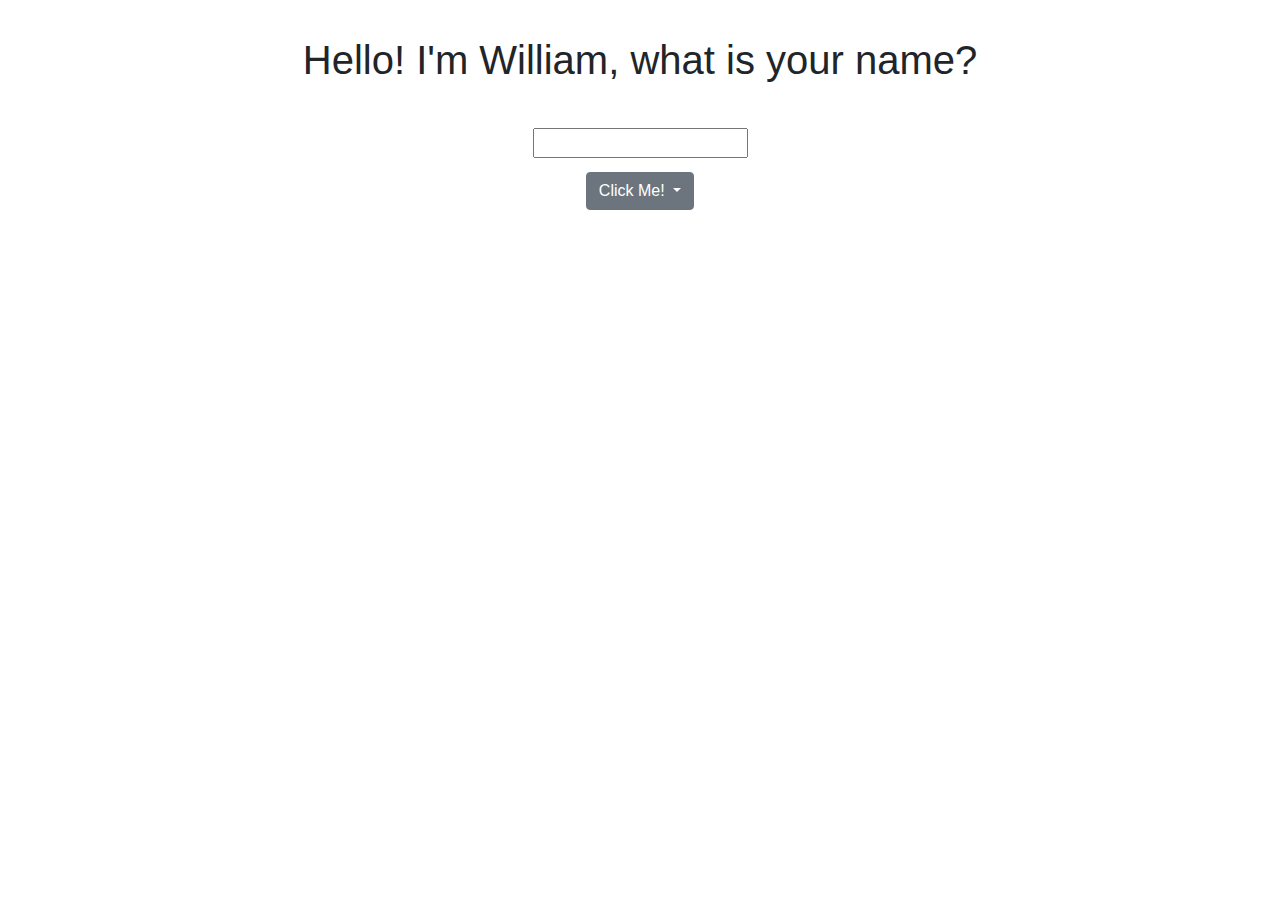
<file: Week 8 - Web Dev/homepage/homepage/index.html>
<!DOCTYPE html>

<html lang="en">
    <head>
        <link href="https://stackpath.bootstrapcdn.com/bootstrap/4.5.0/css/bootstrap.min.css" rel="stylesheet">
        <link href="styles.css" rel="stylesheet">
        <script src="https://code.jquery.com/jquery-3.5.1.slim.min.js" integrity="sha384-DfXdz2htPH0lsSSs5nCTpuj/zy4C+OGpamoFVy38MVBnE+IbbVYUew+OrCXaRkfj" crossorigin="anonymous"></script>
        <script src="https://cdn.jsdelivr.net/npm/popper.js@1.16.1/dist/umd/popper.min.js" integrity="sha384-9/reFTGAW83EW2RDu2S0VKaIzap3H66lZH81PoYlFhbGU+6BZp6G7niu735Sk7lN" crossorigin="anonymous"></script>
        <script src="https://stackpath.bootstrapcdn.com/bootstrap/4.5.2/js/bootstrap.min.js" integrity="sha384-B4gt1jrGC7Jh4AgTPSdUtOBvfO8shuf57BaghqFfPlYxofvL8/KUEfYiJOMMV+rV" crossorigin="anonymous"></script>

        <title>William Chu</title>
        <script>
            function greet()
            {
                let name = document.querySelector("#name").value;
                if (name === '')
                {
                    name = "Anon";
                }
                document.querySelector("#visitor").innerHTML = "Welcome to my Homepage, " + name + "! Enjoy your visit (:";
            }
        </script>
    </head>
    <body>
        <div style="text-align: center">

        <h1 style="line-height: 3.0"> Hello! I'm William, what is your name? </h1>

        <form onsubmit="greet(); return false;">
            <input type="text" id ="name">
        </form>

        <h1 id="visitor" style="line-height: 3.0"></h1>

        </div>

      <div class="dropdown" style="text-align: center; line-height: 3.0">
        <button class="btn btn-secondary dropdown-toggle" type="button" id="dropdownMenuButton" data-toggle="dropdown" aria-haspopup="true" aria-expanded="false">
          Click Me!
        </button>
        <div class="dropdown-menu" aria-labelledby="dropdownMenuButton">
          <a class="dropdown-item" href="who_i_am.html">Who I Am</a>
          <a class="dropdown-item" href="what_i_do.html">What I Do</a>
          <a class="dropdown-item" href="contact_info.html">Let's Talk!</a>
        </div>
      </div>

    </body>
</html>
</file>
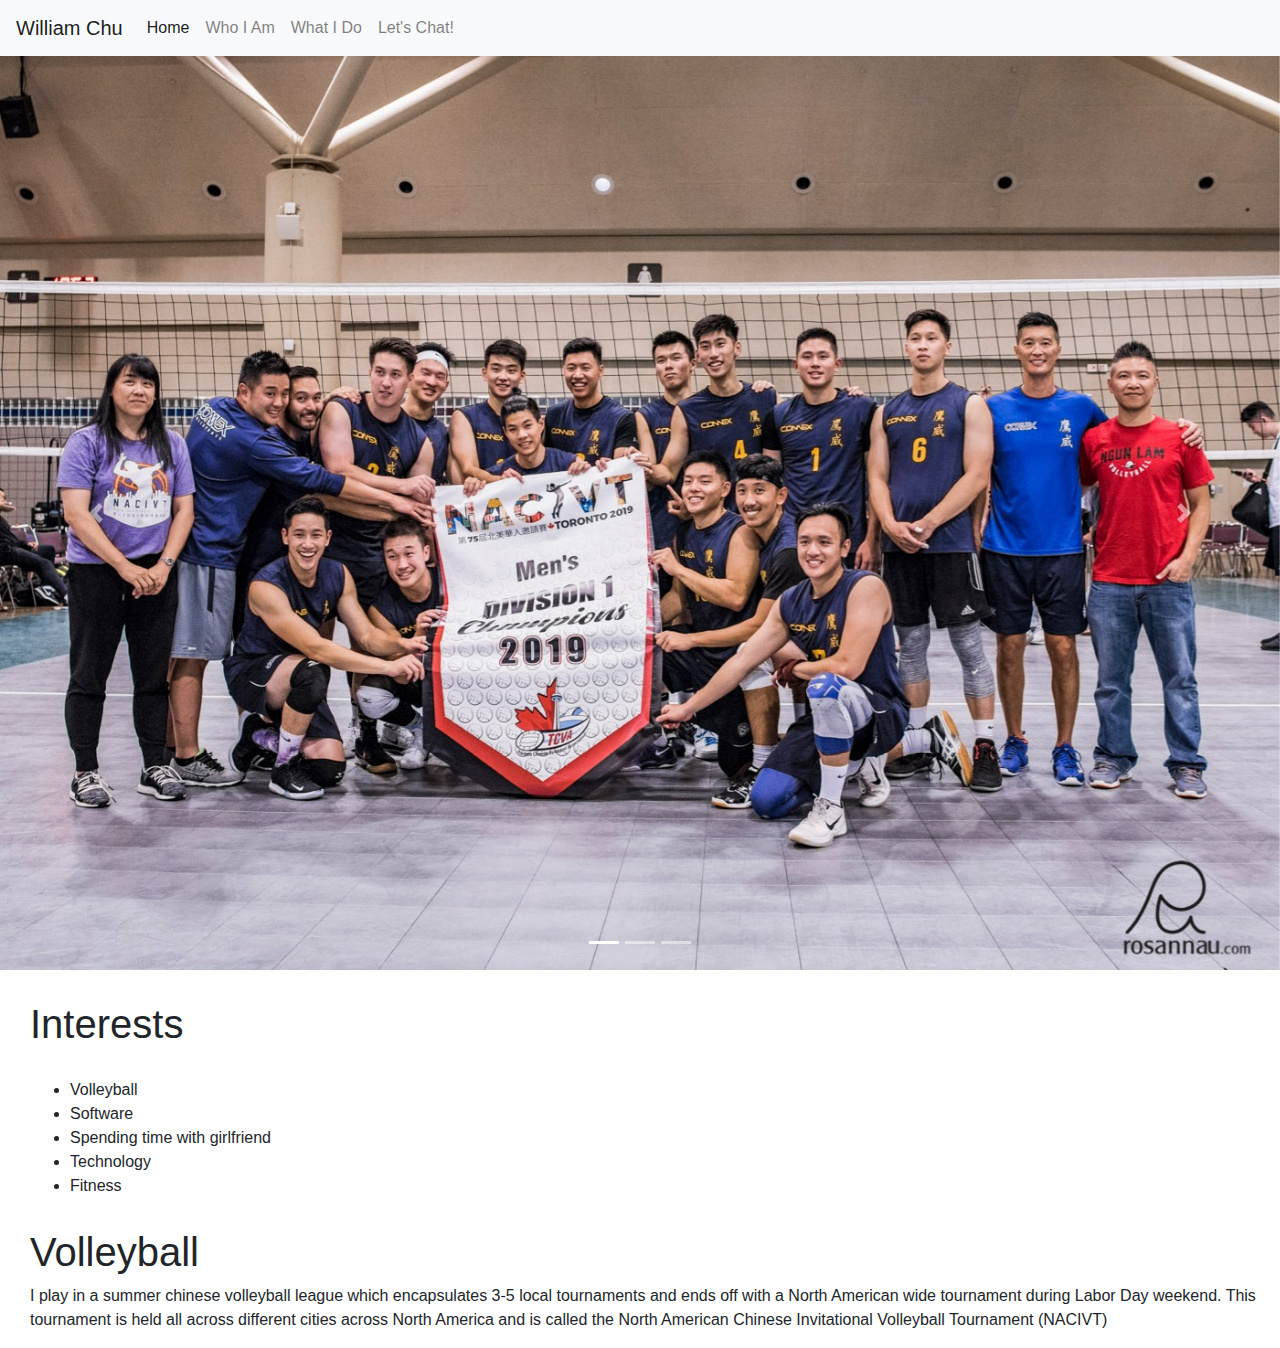
<file: Week 8 - Web Dev/homepage/homepage/what_i_do.html>
<!DOCTYPE html>

<html lang="en">
    <head>
        <link href="https://stackpath.bootstrapcdn.com/bootstrap/4.5.0/css/bootstrap.min.css" rel="stylesheet">
        <link href="styles.css" rel="stylesheet">
        <script src="https://code.jquery.com/jquery-3.5.1.slim.min.js" integrity="sha384-DfXdz2htPH0lsSSs5nCTpuj/zy4C+OGpamoFVy38MVBnE+IbbVYUew+OrCXaRkfj" crossorigin="anonymous"></script>
        <script src="https://cdn.jsdelivr.net/npm/popper.js@1.16.1/dist/umd/popper.min.js" integrity="sha384-9/reFTGAW83EW2RDu2S0VKaIzap3H66lZH81PoYlFhbGU+6BZp6G7niu735Sk7lN" crossorigin="anonymous"></script>
        <script src="https://stackpath.bootstrapcdn.com/bootstrap/4.5.2/js/bootstrap.min.js" integrity="sha384-B4gt1jrGC7Jh4AgTPSdUtOBvfO8shuf57BaghqFfPlYxofvL8/KUEfYiJOMMV+rV" crossorigin="anonymous"></script>

        <title>What I Do</title>

    </head>
    <body>

        <nav class="navbar navbar-expand-lg navbar-light bg-light">
          <a class="navbar-brand" href="index.html">William Chu</a>
          <button class="navbar-toggler" type="button" data-toggle="collapse" data-target="#navbarNav" aria-controls="navbarNav" aria-expanded="false" aria-label="Toggle navigation">
            <span class="navbar-toggler-icon"></span>
          </button>
          <div class="collapse navbar-collapse" id="navbarNav">
            <ul class="navbar-nav">
              <li class="nav-item active">
                <a class="nav-link" href="index.html">Home <span class="sr-only">(current)</span></a>
              </li>
              <li class="nav-item">
                <a class="nav-link" href="who_i_am.html">Who I Am</a>
              </li>
              <li class="nav-item">
                <a class="nav-link" href="what_i_do.html">What I Do</a>
              </li>
              <li class="nav-item">
                <a class="nav-link" href="contact_info.html">Let's Chat!</a>
              </li>

            </ul>
          </div>
        </nav>

        <div id="carouselExampleIndicators" class="carousel slide" data-ride="carousel">
          <ol class="carousel-indicators">
            <li data-target="#carouselExampleIndicators" data-slide-to="0" class="active"></li>
            <li data-target="#carouselExampleIndicators" data-slide-to="1"></li>
            <li data-target="#carouselExampleIndicators" data-slide-to="2"></li>
          </ol>
          <div class="carousel-inner">
            <div class="carousel-item active">
              <img src="NACIVT team.jpg" class="d-block w-100" alt="NACIVT team photo">
            </div>
            <div class="carousel-item">
              <img src="night it up 2018.jpg" class="d-block w-100" alt="Night it Up 2018">
            </div>
            <div class="carousel-item">
              <img src="NACIVT 2019.jpg" class="d-block w-100" alt="NACIVT swing">
            </div>
          </div>
           <a class="carousel-control-prev" href="#carouselExampleIndicators" role="button" data-slide="prev">
            <span class="carousel-control-prev-icon" aria-hidden="true"></span>
            <span class="sr-only">Previous</span>
          </a>
          <a class="carousel-control-next" href="#carouselExampleIndicators" role="button" data-slide="next">
            <span class="carousel-control-next-icon" aria-hidden="true"></span>
            <span class="sr-only">Next</span>
          </a>
        </div>

        <div class="paragraph_format">
            <h1 style="margin-bottom: 30px"> Interests</h1>
            <ul>
                <li>Volleyball</li>
                <li>Software</li>
                <li>Spending time with girlfriend</li>
                <li>Technology</li>
                <li>Fitness</li>
            </ul>
        </div>
        <div class="paragraph_format">
            <h1>Volleyball</h1>
            <p>
                I play in a summer chinese volleyball league which encapsulates 3-5 local tournaments and ends off with a North American wide tournament during Labor Day weekend. This tournament is held all across different cities across North America and is called the North American Chinese Invitational Volleyball Tournament (NACIVT)
            </p>
        </div>
    </body>
</html>
</file>
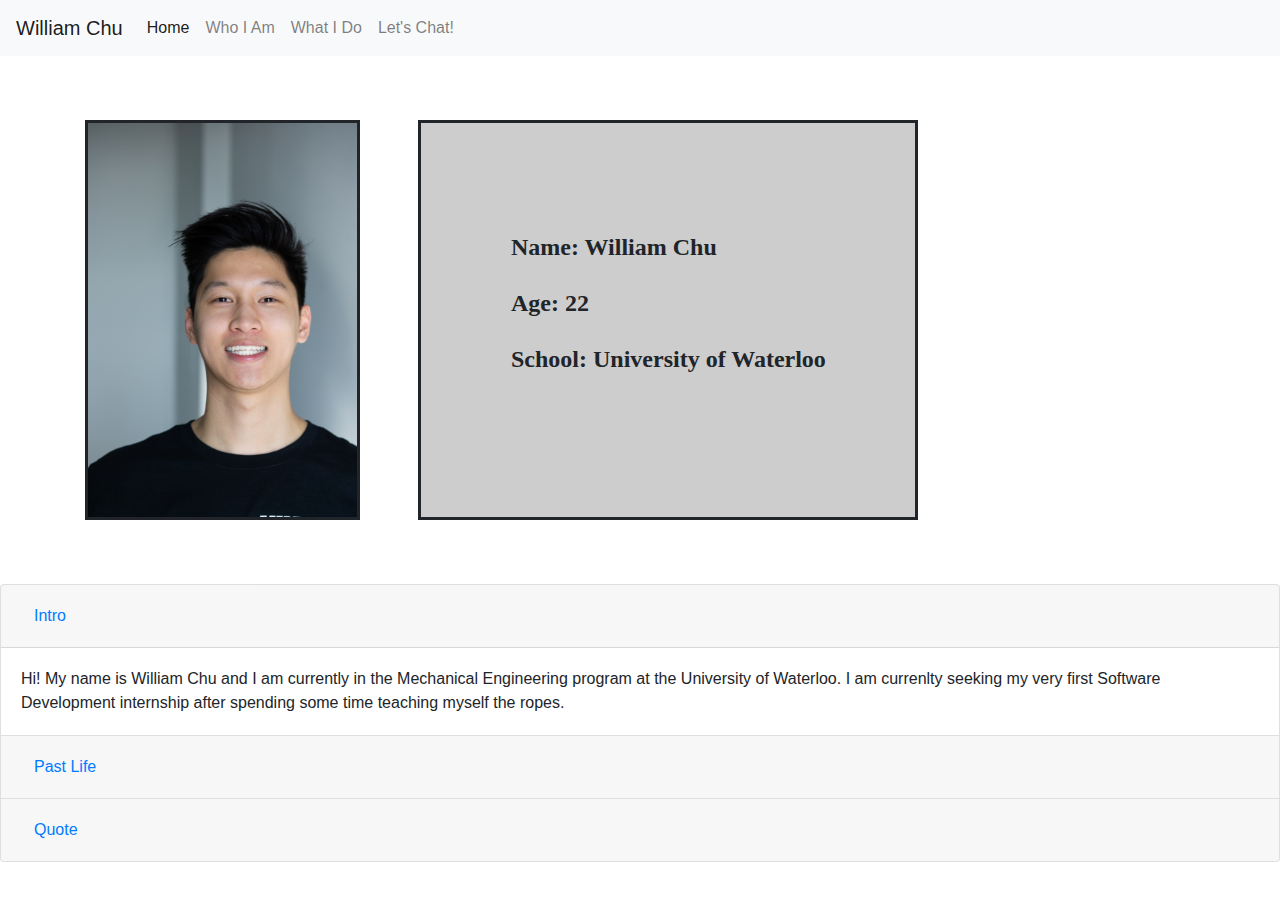
<file: Week 8 - Web Dev/homepage/homepage/who_i_am.html>
<!DOCTYPE html>

<html lang="en">
    <head>
        <link href="https://stackpath.bootstrapcdn.com/bootstrap/4.5.0/css/bootstrap.min.css" rel="stylesheet">
        <link href="styles.css" rel="stylesheet">
        <script src="https://code.jquery.com/jquery-3.5.1.slim.min.js" integrity="sha384-DfXdz2htPH0lsSSs5nCTpuj/zy4C+OGpamoFVy38MVBnE+IbbVYUew+OrCXaRkfj" crossorigin="anonymous"></script>
        <script src="https://cdn.jsdelivr.net/npm/popper.js@1.16.1/dist/umd/popper.min.js" integrity="sha384-9/reFTGAW83EW2RDu2S0VKaIzap3H66lZH81PoYlFhbGU+6BZp6G7niu735Sk7lN" crossorigin="anonymous"></script>
        <script src="https://stackpath.bootstrapcdn.com/bootstrap/4.5.2/js/bootstrap.min.js" integrity="sha384-B4gt1jrGC7Jh4AgTPSdUtOBvfO8shuf57BaghqFfPlYxofvL8/KUEfYiJOMMV+rV" crossorigin="anonymous"></script>
        <title>Who I Am</title>
        <style>
            h4{
               line-height: 2.0;
               font-family: Trebuchet MS;
               font-weight: bold;
            }
        </style>
    </head>
    <body>

              <nav class="navbar navbar-expand-lg navbar-light bg-light">
          <a class="navbar-brand" href="index.html">William Chu</a>
          <button class="navbar-toggler" type="button" data-toggle="collapse" data-target="#navbarNav" aria-controls="navbarNav" aria-expanded="false" aria-label="Toggle navigation">
            <span class="navbar-toggler-icon"></span>
          </button>
          <div class="collapse navbar-collapse" id="navbarNav">
            <ul class="navbar-nav">
              <li class="nav-item active">
                <a class="nav-link" href="index.html">Home <span class="sr-only">(current)</span></a>
              </li>
              <li class="nav-item">
                <a class="nav-link" href="who_i_am.html">Who I Am</a>
              </li>
              <li class="nav-item">
                <a class="nav-link" href="what_i_do.html">What I Do</a>
              </li>
              <li class="nav-item">
                <a class="nav-link" href="contact_info.html">Let's Chat!</a>
              </li>

            </ul>
          </div>
        </nav>

        <section class="container">
            <div style="float: left;">
            <img src="WC_Headshot.jpg" class="picture" alt="William Chu Portrait" class="rounded float-left" class="img-thumbnail">
            </div>

            <div class="info">
                <div class="info_words">
                    <h4>Name: William Chu </h4>
                    <h4>Age:    22 </h4>
                    <h4>School: University of Waterloo </h4>
                </div>
            </div>
        </section>


        <div class="accordion" id="accordionExample">
          <div class="card">
            <div class="card-header" id="headingOne">
              <h2 class="mb-0">
                <button class="btn btn-link btn-block text-left" type="button" data-toggle="collapse" data-target="#collapseOne" aria-expanded="true" aria-controls="collapseOne">
                  Intro
                </button>
              </h2>
            </div>

            <div id="collapseOne" class="collapse show" aria-labelledby="headingOne" data-parent="#accordionExample">
              <div class="card-body">
                Hi! My name is William Chu and I am currently in the Mechanical Engineering program at the University of Waterloo. I am currenlty seeking my very first Software Development internship after spending some time teaching myself the ropes.
              </div>
            </div>
          </div>
          <div class="card">
            <div class="card-header" id="headingTwo">
              <h2 class="mb-0">
                <button class="btn btn-link btn-block text-left collapsed" type="button" data-toggle="collapse" data-target="#collapseTwo" aria-expanded="false" aria-controls="collapseTwo">
                  Past Life
                </button>
              </h2>
            </div>
            <div id="collapseTwo" class="collapse" aria-labelledby="headingTwo" data-parent="#accordionExample">
              <div class="card-body">
                I have interned in 5 different Mechanical Engineering internships. While I did gain a lot of experience relating to the field of Mechanical Engineering, what I did not gain was a feeling that fulfiled my purpose in life. I have since dedicated my time in trying to find that feeling with my current destination in the field of software.
              </div>
            </div>
          </div>
          <div class="card">
            <div class="card-header" id="headingThree">
              <h2 class="mb-0">
                <button class="btn btn-link btn-block text-left collapsed" type="button" data-toggle="collapse" data-target="#collapseThree" aria-expanded="false" aria-controls="collapseThree">
                  Quote
                </button>
              </h2>
            </div>
            <div id="collapseThree" class="collapse" aria-labelledby="headingThree" data-parent="#accordionExample">
              <div class="card-body">
                <div style="font-family: serif; font-style: italic; line-height: 2.0">"Instead of seeing what they want you to see, you gotta open your brain to the possibilities"</div>
                 - King Bumi, Avatar the Last Airbender
              </div>
            </div>
          </div>
        </div>

    </body>
</html>
</file>
<file: Week 8 - Web Dev/homepage/homepage/styles.css>
.container {
  margin-left: auto;
  margin-top: 5%;
  margin-bottom: 5%;
}

.picture {
  width: 275px;
  height: 400px;
  border-style: solid;
}
.info{
  margin-left:30%;

  width: 500px;
  height: 400px;
  background-color: #CDCDCD;
  border-style: solid;
}

.info_words{
  position: relative;
  left: 90px;
  top: 100px;
}

.paragraph_format{
  margin-left: 30px;
  margin-top: 30px;
}
</file>
